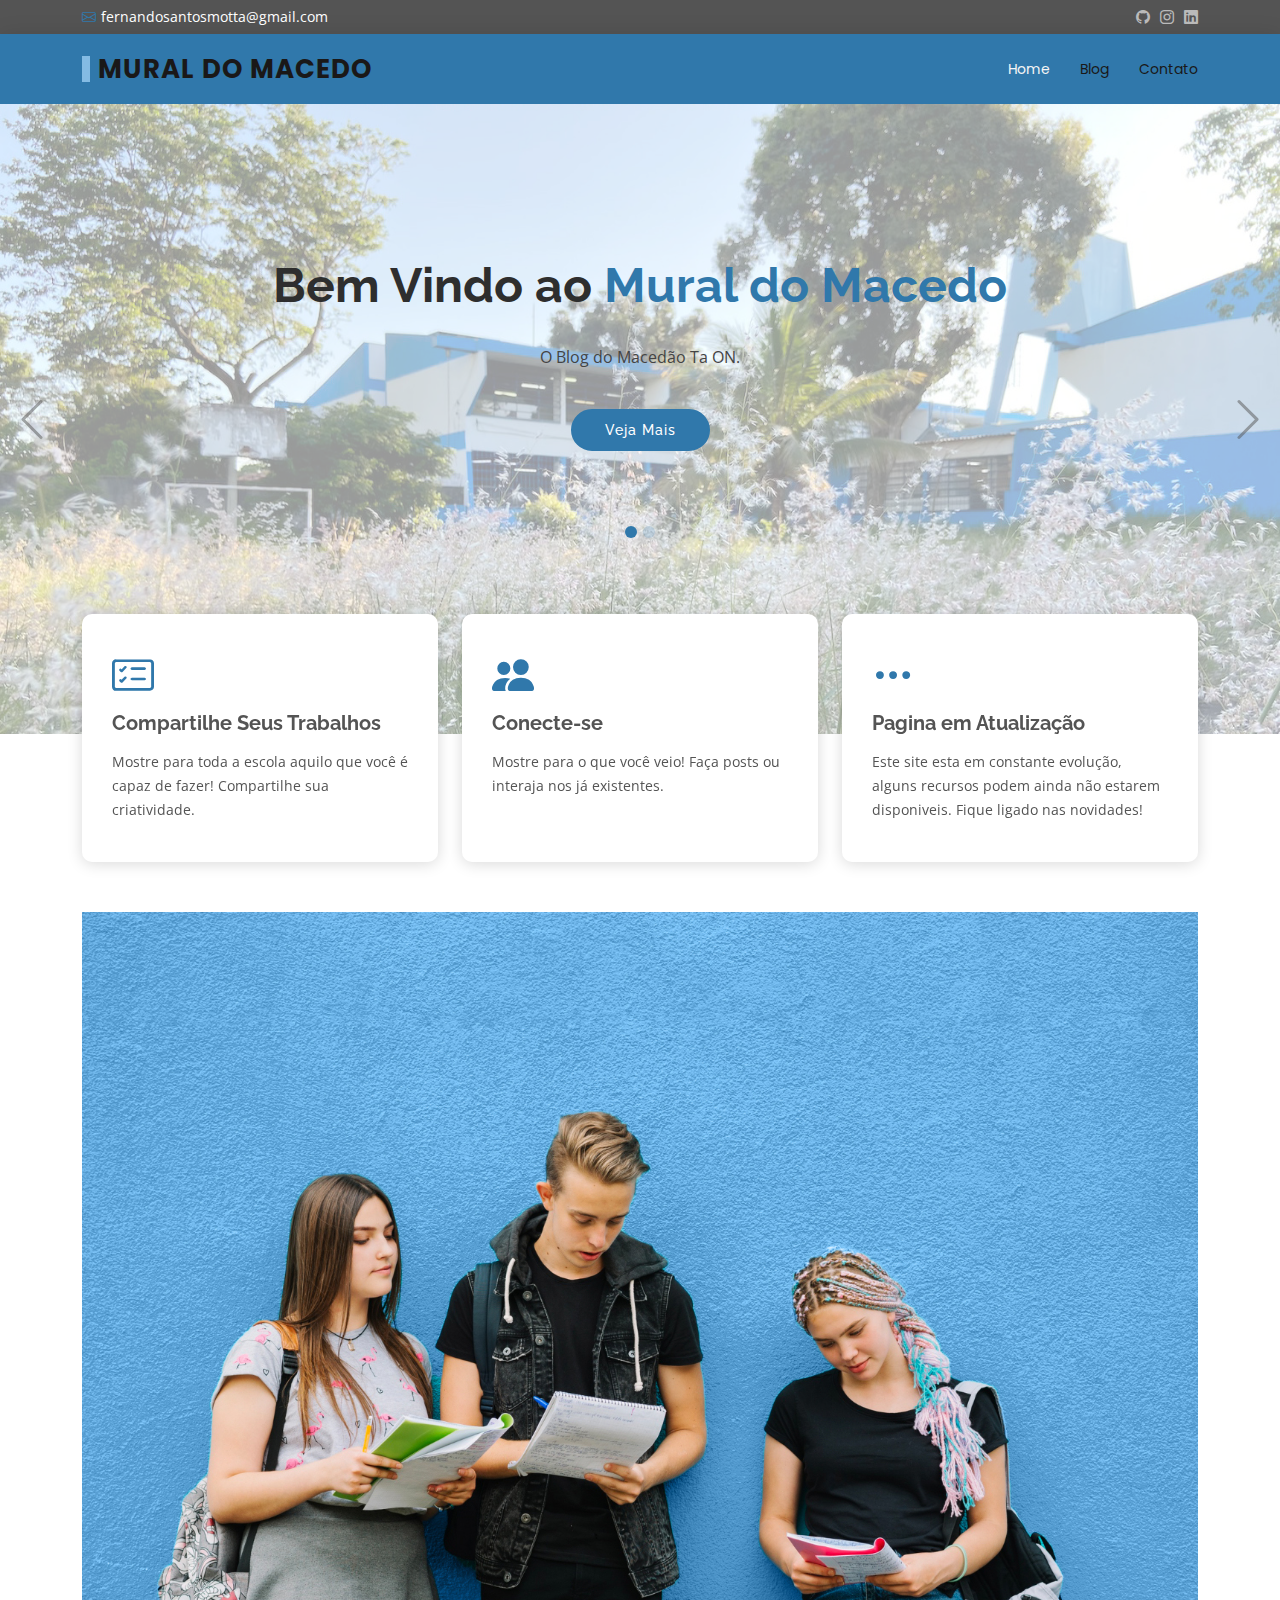
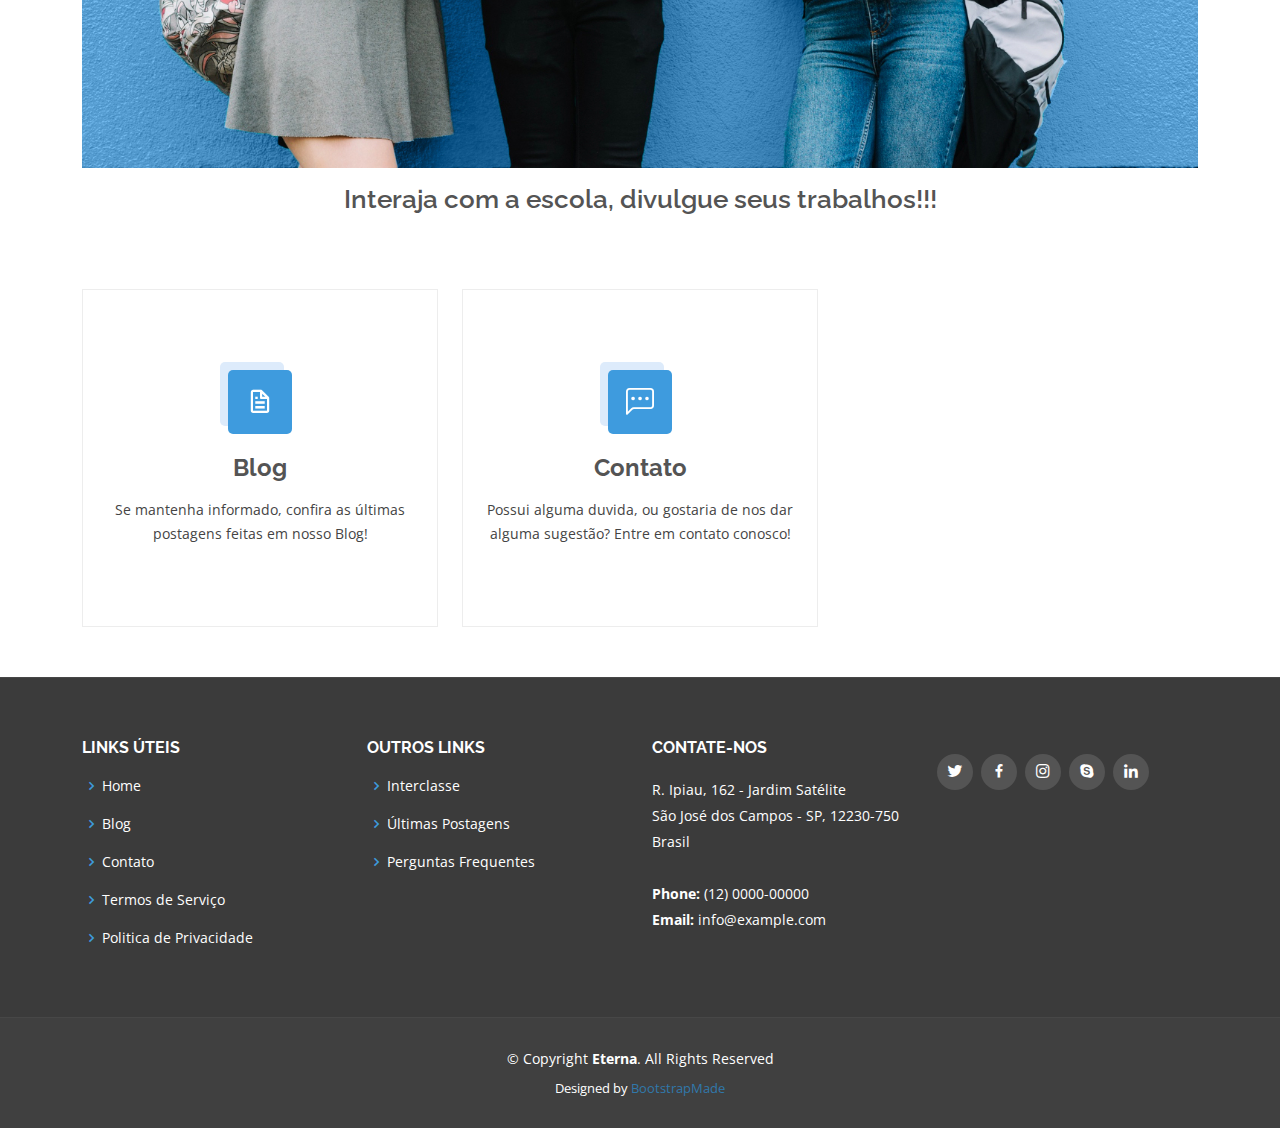
<file: index.html>
<!DOCTYPE html>
<html lang="pt-br">

<head>
  <meta charset="utf-8">
  <meta content="width=device-width, initial-scale=1.0" name="viewport">

  <title>Mural do Macedo - Home</title>
  <meta content="" name="description">
  <meta content="" name="keywords">

  <!-- Favicons -->
  <link href="assets/img/icon-jose-vieira-macedo.jpg" rel="icon">
  <link href="assets/img/icon-jose-vieira-macedo.jpg" rel="apple-touch-icon">

  <!-- Google Fonts -->
  <link href="https://fonts.googleapis.com/css?family=Open+Sans:300,300i,400,400i,600,600i,700,700i|Raleway:300,300i,400,400i,500,500i,600,600i,700,700i|Poppins:300,300i,400,400i,500,500i,600,600i,700,700i" rel="stylesheet">

  <!-- Vendor CSS Files -->
  <link href="assets/vendor/animate.css/animate.min.css" rel="stylesheet">
  <link href="assets/vendor/bootstrap/css/bootstrap.min.css" rel="stylesheet">
  <link href="assets/vendor/bootstrap-icons/bootstrap-icons.css" rel="stylesheet">
  <link href="assets/vendor/boxicons/css/boxicons.min.css" rel="stylesheet">
  <link href="assets/vendor/glightbox/css/glightbox.min.css" rel="stylesheet">
  <link href="assets/vendor/swiper/swiper-bundle.min.css" rel="stylesheet">

  <!-- Template Main CSS File -->
  <link href="assets/css/style.css" rel="stylesheet">

  <!-- =======================================================
  * Template Name: Eterna - v4.7.1
  * Template URL: https://bootstrapmade.com/eterna-free-multipurpose-bootstrap-template/
  * Author: BootstrapMade.com
  * License: https://bootstrapmade.com/license/
  ======================================================== -->
</head>

<body>

  <!-- ======= Top Bar ======= -->
  <section id="topbar" class="d-flex align-items-center">
    <div class="container d-flex justify-content-center justify-content-md-between">
      <div class="contact-info d-flex align-items-center">
        <i class="bi bi-envelope d-flex align-items-center"><a href="mailto:fernandosantosmotta@gmail.com">fernandosantosmotta@gmail.com</a></i>
      </div>
      <div class="social-links d-md-flex align-items-center">
        <a href="https://github.com/FallDOGE" class="facebook"><i class="bi bi-github"></i></a>
        <a href="https://www.instagram.com/femotta0_/" class="instagram"><i class="bi bi-instagram"></i></a>
        <a href="https://www.linkedin.com/in/fernando-motta-dev/" class="linkedin"><i class="bi bi-linkedin"></i></i></a>
      </div>
    </div>
  </section>

  <!-- ======= Header ======= -->
  <header id="header" class="d-flex align-items-center">
    <div class="container d-flex justify-content-between align-items-center">

      <div class="logo">
        <h1><a href="index.html">mural do macedo</a></h1>
        <!-- Uncomment below if you prefer to use an image logo -->
        <!-- <a href="index.html"><img src="assets/img/logo.png" alt="" class="img-fluid"></a>-->
      </div>

      <nav id="navbar" class="navbar">
        <ul>
          <li><a class="active" href="index.html">Home</a></li>
          <!-- <li><a href="about.html">Sobre</a></li> -->
          <!-- <li><a href="services.html">Services</a></li> -->
          <!-- <li><a href="cartazes.html">Cartazes</a></li>
          <li><a href="team.html">Grêmio</a></li> -->
          <!-- <li><a href="pricing.html">Pricing</a></li> -->
          <li><a href="blog.html">Blog</a></li>
          <!-- <li class="dropdown"><a href="#"><span>Drop Down</span> <i class="bi bi-chevron-down"></i></a>
            <ul>
              <li><a href="#">Drop Down 1</a></li>
              <li class="dropdown"><a href="#"><span>Deep Drop Down</span> <i class="bi bi-chevron-right"></i></a>
                <ul>
                  <li><a href="#">Deep Drop Down 1</a></li>
                  <li><a href="#">Deep Drop Down 2</a></li>
                  <li><a href="#">Deep Drop Down 3</a></li>
                  <li><a href="#">Deep Drop Down 4</a></li>
                  <li><a href="#">Deep Drop Down 5</a></li>
                </ul>
              </li>
              <li><a href="#">Drop Down 2</a></li>
              <li><a href="#">Drop Down 3</a></li>
              <li><a href="#">Drop Down 4</a></li>
            </ul>
          </li> -->
          <li><a href="contact.html">Contato</a></li>
        </ul>
        <i class="bi bi-list mobile-nav-toggle"></i>
      </nav><!-- .navbar -->

    </div>
  </header><!-- End Header -->

  <!-- ======= Hero Section ======= -->
  <section id="hero">
    <div class="hero-container">
      <div id="heroCarousel" data-bs-interval="5000" class="carousel slide carousel-fade" data-bs-ride="carousel">

        <ol class="carousel-indicators" id="hero-carousel-indicators"></ol>

        <div class="carousel-inner" role="listbox">

          <!-- Slide 1 -->
          <div class="carousel-item active" style="background-image: url(assets/img/slide/slide-2.jpg)">
            <div class="carousel-container">
              <div class="carousel-content">
                <h2 class="animate__animated animate__fadeInDown">Bem Vindo ao <span>Mural do Macedo</span></h2>
                <p class="animate__animated animate__fadeInUp">O Blog do Macedão Ta ON.</p>
                <a href="" class="btn-get-started animate__animated animate__fadeInUp">Veja Mais</a>
              </div>
            </div>
          </div>

          <!-- Slide 2 -->
          <!-- <div class="carousel-item" style="background-image: url(assets/img/slide/slide-2.jpg)">
            <div class="carousel-container">
              <div class="carousel-content">
                <h2 class="animate__animated fanimate__adeInDown">Conheça <span>Sua Escola</span></h2>
                <p class="animate__animated animate__fadeInUp">Na aba Cartazes, navegue pelos trabalhos produzidos pelos alunos da escola.</p>
                <a href="cartazes.html" class="btn-get-started animate__animated animate__fadeInUp">Cartazes</a>
              </div>
            </div>
          </div> -->

          <!-- Slide 3 -->
          <div class="carousel-item" style="background-image: url(assets/img/slide/slide-1.jpg)">
            <div class="carousel-container">
              <div class="carousel-content">
                <h2 class="animate__animated animate__fadeInDown">Veja as últimas <span>Notícias</span></h2>
                <p class="animate__animated animate__fadeInUp">Entre em nosso Blog e acompanhe as últimas postagens feitas.</p>
                <a href="blog.html" class="btn-get-started animate__animated animate__fadeInUp">Acesse o Blog</a>
              </div>
            </div>
          </div>

          <!-- Slide 4 -->
          <!-- <div class="carousel-item" style="background-image: url(assets/img/slide/slide-3.jpg)">
            <div class="carousel-container">
              <div class="carousel-content">
                <h2 class="animate__animated animate__fadeInDown">Navegue pelo <span>Blog</span></h2>
                <p class="animate__animated animate__fadeInUp">Apartir de agora, contamos com um time para produzir textos que ajude no ambiente escolar. Caso você queira que seu trabalho apareça no Blog, entre em contato.</p>
                <a href="blog.html" class="btn-get-started animate__animated animate__fadeInUp">Blog</a>
              </div>
            </div>
          </div> -->

        </div>

        <a class="carousel-control-prev" href="#heroCarousel" role="button" data-bs-slide="prev">
          <span class="carousel-control-prev-icon bi bi-chevron-left" aria-hidden="true"></span>
        </a>

        <a class="carousel-control-next" href="#heroCarousel" role="button" data-bs-slide="next">
          <span class="carousel-control-next-icon bi bi-chevron-right" aria-hidden="true"></span>
        </a>

      </div>
    </div>
  </section><!-- End Hero -->

  <main id="main">

    <!-- ======= Featured Section ======= -->
    <section id="featured" class="featured">
      <div class="container">

        <div class="row">
          <div class="col-lg-4">
            <div class="icon-box">
              <i class="bi bi-card-checklist"></i>
              <h3><a href="">Compartilhe Seus Trabalhos</a></h3>
              <p>Mostre para toda a escola aquilo que você é capaz de fazer! Compartilhe sua criatividade.</p>
            </div>
          </div>
          <div class="col-lg-4 mt-4 mt-lg-0">
            <div class="icon-box">
              <i class="bi bi-people-fill"></i>
              <h3><a href="">Conecte-se</a></h3>
              <p>Mostre para o que você veio! Faça posts ou interaja nos já existentes.</p>
            </div>
          </div>
          <div class="col-lg-4 mt-4 mt-lg-0">
            <div class="icon-box">
              <i class="bi bi-three-dots"></i>
              <h3><a href="">Pagina em Atualização</a></h3>
              <p>Este site esta em constante evolução, alguns recursos podem ainda não estarem disponiveis. Fique ligado nas novidades!</p>
            </div>
          </div>
        </div>

      </div>
    </section><!-- End Featured Section -->

    <!-- ======= About Section ======= -->
    <section id="about" class="about">
      <div class="container">

        <div class="about-section">
          <div class="col-lg-6">
            <img src="assets/img/sobre.jpg" class="img-fluid img-about" alt="">
          </div>
          <div class="col-lg-6 pt-4 pt-lg-0 content">
            <h3>Interaja com a escola, divulgue seus trabalhos!!!</h3>
            <!-- <p class="fst-italic">
              Procure pelos seus trabalhos e de seus amigos, troque ideias e produza conteúdo conosco.
            </p> -->
            <!-- <ul>
              <li><i class="bi bi-check-circle"></i> Todos os trabalhos produzidos pela escola ficará aqui.</li>
              <li><i class="bi bi-check-circle"></i> Fique mais próximo da instituição mesmo em periodos de recesso.</li>
              <li><i class="bi bi-check-circle"></i> Esteja sempre ciente de tudo que é produzido na escola.</li>
              <li><i class="bi bi-check-circle"></i> Compartilhe suas criações.</li>
              <li><i class="bi bi-check-circle"></i> Possuimos o <a href="blog.html">Blog</a> onde contará com todas as noticias para te manter informado daquilo que acontece na escola e no mundo.</li>
            </ul> -->
            <p> </p>
          </div>
        </div>

      </div>
    </section><!-- End About Section -->

    <!-- ======= Services Section ======= -->
    <section id="services" class="services">
      <div class="container">

        <div class="row">
          <div class="col-lg-4 col-md-6 d-flex align-items-stretch">
            <div class="icon-box">
              <div class="icon"><i class="bx bx-file"></i></div>
              <h4><a href="blog.html">Blog</a></h4>
              <p>Se mantenha informado, confira as últimas postagens feitas em nosso Blog!</p>
            </div>
          </div>

          <!-- <div class="col-lg-4 col-md-6 d-flex align-items-stretch mt-4 mt-md-0">
            <div class="icon-box">
              <div class="icon"><i class="bx bx-file"></i></div>
              <h4><a href="blog.html">Últimas Postagens</a></h4>
              <p>Vá direto para as ultimas noticias postadas em nosso Blog</p>
            </div>
          </div> -->

          <div class="col-lg-4 col-md-6 d-flex align-items-stretch mt-4 mt-lg-0">
            <div class="icon-box">
              <div class="icon"><i class="bi bi-chat-left-dots"></i></div>
              <h4><a href="contact.html">Contato</a></h4>
              <p>Possui alguma duvida, ou gostaria de nos dar alguma sugestão? Entre em contato conosco!</p>
            </div>
          </div>

          <!-- <div class="col-lg-4 col-md-6 d-flex align-items-stretch mt-4 mt-lg-0">
            <div class="icon-box">
              <div class="icon"><i class="bi bi-person-badge"></i></div>
              <h4><a href="">Corpo Administrativo</a></h4>
              <p>Conheça aqueles que estão por trás do funcionamento de nossa escola</p>
            </div>
          </div> -->

          <!-- <div class="col-lg-4 col-md-6 d-flex align-items-stretch mt-4">
            <div class="icon-box">
              <div class="icon"><i class="bx bx-world"></i></div>
              <h4><a href="">Nemo Enim</a></h4>
              <p>At vero eos et accusamus et iusto odio dignissimos ducimus qui blanditiis</p>
            </div>
          </div>

          <div class="col-lg-4 col-md-6 d-flex align-items-stretch mt-4">
            <div class="icon-box">
              <div class="icon"><i class="bx bx-slideshow"></i></div>
              <h4><a href="">Dele cardo</a></h4>
              <p>Quis consequatur saepe eligendi voluptatem consequatur dolor consequuntur</p>
            </div>
          </div> -->

        </div>

      </div>
    </section><!-- End Services Section -->

    <!-- ======= Clients Section ======= -->
    <!-- <section id="clients" class="clients">
      <div class="container">

        <div class="section-title">
          <h2>Clients</h2>
          <p>Magnam dolores commodi suscipit. Necessitatibus eius consequatur ex aliquid fuga eum quidem. Sit sint consectetur velit. Quisquam quos quisquam cupiditate. Et nemo qui impedit suscipit alias ea. Quia fugiat sit in iste officiis commodi quidem hic quas.</p>
        </div>

        <div class="clients-slider swiper">
          <div class="swiper-wrapper align-items-center">
            <div class="swiper-slide"><img src="assets/img/clients/client-1.png" class="img-fluid" alt=""></div>
            <div class="swiper-slide"><img src="assets/img/clients/client-2.png" class="img-fluid" alt=""></div>
            <div class="swiper-slide"><img src="assets/img/clients/client-3.png" class="img-fluid" alt=""></div>
            <div class="swiper-slide"><img src="assets/img/clients/client-4.png" class="img-fluid" alt=""></div>
            <div class="swiper-slide"><img src="assets/img/clients/client-5.png" class="img-fluid" alt=""></div>
            <div class="swiper-slide"><img src="assets/img/clients/client-6.png" class="img-fluid" alt=""></div>
            <div class="swiper-slide"><img src="assets/img/clients/client-7.png" class="img-fluid" alt=""></div>
            <div class="swiper-slide"><img src="assets/img/clients/client-8.png" class="img-fluid" alt=""></div>
          </div>
          <div class="swiper-pagination"></div>
        </div>

      </div> -->
    </section><!-- End Clients Section -->

  </main>

  <!-- ======= Footer ======= -->
  <footer id="footer">

    <!-- <div class="footer-newsletter">
      <div class="container">
        <div class="row">
          <div class="col-lg-6">
            <h4>Our Newsletter</h4>
            <p>Tamen quem nulla quae legam multos aute sint culpa legam noster magna</p>
          </div>
          <div class="col-lg-6">
            <form action="" method="post">
              <input type="email" name="email"><input type="submit" value="Subscribe">
            </form>
          </div>
        </div>
      </div>
    </div> -->

    <div class="footer-top">
      <div class="container">
        <div class="row">

          <div class="col-lg-3 col-md-6 footer-links">
            <h4>Links Úteis</h4>
            <ul>
              <li><i class="bx bx-chevron-right"></i> <a href="#">Home</a></li>
              <!-- <li><i class="bx bx-chevron-right"></i> <a href="cartazes.html">Cartazes</a></li>
              <li><i class="bx bx-chevron-right"></i> <a href="team.html">Grêmio</a></li> -->
              <li><i class="bx bx-chevron-right"></i> <a href="blog.html">Blog</a></li>
              <li><i class="bx bx-chevron-right"></i> <a href="contact.html">Contato</a></li>
              <li><i class="bx bx-chevron-right"></i> <a href="#">Termos de Serviço</a></li>
              <li><i class="bx bx-chevron-right"></i> <a href="#">Politica de Privacidade</a></li>
            </ul>
          </div>

          <div class="col-lg-3 col-md-6 footer-links">
            <h4>Outros Links</h4>
            <ul>
              <li><i class="bx bx-chevron-right"></i> <a href="#">Interclasse</a></li>
              <li><i class="bx bx-chevron-right"></i> <a href="#">Últimas Postagens</a></li>
              <li><i class="bx bx-chevron-right"></i> <a href="#">Perguntas Frequentes</a></li>
              <!-- <li><i class="bx bx-chevron-right"></i> <a href="#">Marketing</a></li>
              <li><i class="bx bx-chevron-right"></i> <a href="#">Graphic Design</a></li> -->
            </ul>
          </div>

          <div class="col-lg-3 col-md-6 footer-contact">
            <h4>Contate-nos</h4>
            <p>
              R. Ipiau, 162 - Jardim Satélite <br>
              São José dos Campos - SP, 12230-750<br>
              Brasil <br><br>
              <strong>Phone:</strong> (12) 0000-00000<br>
              <strong>Email:</strong> info@example.com<br>
            </p>

          </div>

          <div class="col-lg-3 col-md-6 footer-info">
            <!-- <h3>About Eterna</h3>
            <p>Cras fermentum odio eu feugiat lide par naso tierra. Justo eget nada terra videa magna derita valies darta donna mare fermentum iaculis eu non diam phasellus.</p> -->
            <div class="social-links mt-3">
              <a href="#" class="twitter"><i class="bx bxl-twitter"></i></a>
              <a href="#" class="facebook"><i class="bx bxl-facebook"></i></a>
              <a href="#" class="instagram"><i class="bx bxl-instagram"></i></a>
              <a href="#" class="google-plus"><i class="bx bxl-skype"></i></a>
              <a href="#" class="linkedin"><i class="bx bxl-linkedin"></i></a>
            </div>
          </div>

        </div>
      </div>
    </div>

    <div class="container">
      <div class="copyright">
        &copy; Copyright <strong><span>Eterna</span></strong>. All Rights Reserved
      </div>
      <div class="credits">
        <!-- All the links in the footer should remain intact. -->
        <!-- You can delete the links only if you purchased the pro version. -->
        <!-- Licensing information: https://bootstrapmade.com/license/ -->
        <!-- Purchase the pro version with working PHP/AJAX contact form: https://bootstrapmade.com/eterna-free-multipurpose-bootstrap-template/ -->
        Designed by <a href="https://bootstrapmade.com/">BootstrapMade</a>
      </div>
    </div>
  </footer><!-- End Footer -->

  <a href="#" class="back-to-top d-flex align-items-center justify-content-center"><i class="bi bi-arrow-up-short"></i></a>

  <!-- Vendor JS Files -->
  <script src="assets/vendor/purecounter/purecounter_vanilla.js"></script>
  <script src="assets/vendor/bootstrap/js/bootstrap.bundle.min.js"></script>
  <script src="assets/vendor/glightbox/js/glightbox.min.js"></script>
  <script src="assets/vendor/isotope-layout/isotope.pkgd.min.js"></script>
  <script src="assets/vendor/swiper/swiper-bundle.min.js"></script>
  <script src="assets/vendor/waypoints/noframework.waypoints.js"></script>
  <script src="assets/vendor/php-email-form/validate.js"></script>

  <!-- Template Main JS File -->
  <script src="assets/js/main.js"></script>

</body>

</html>
</file>
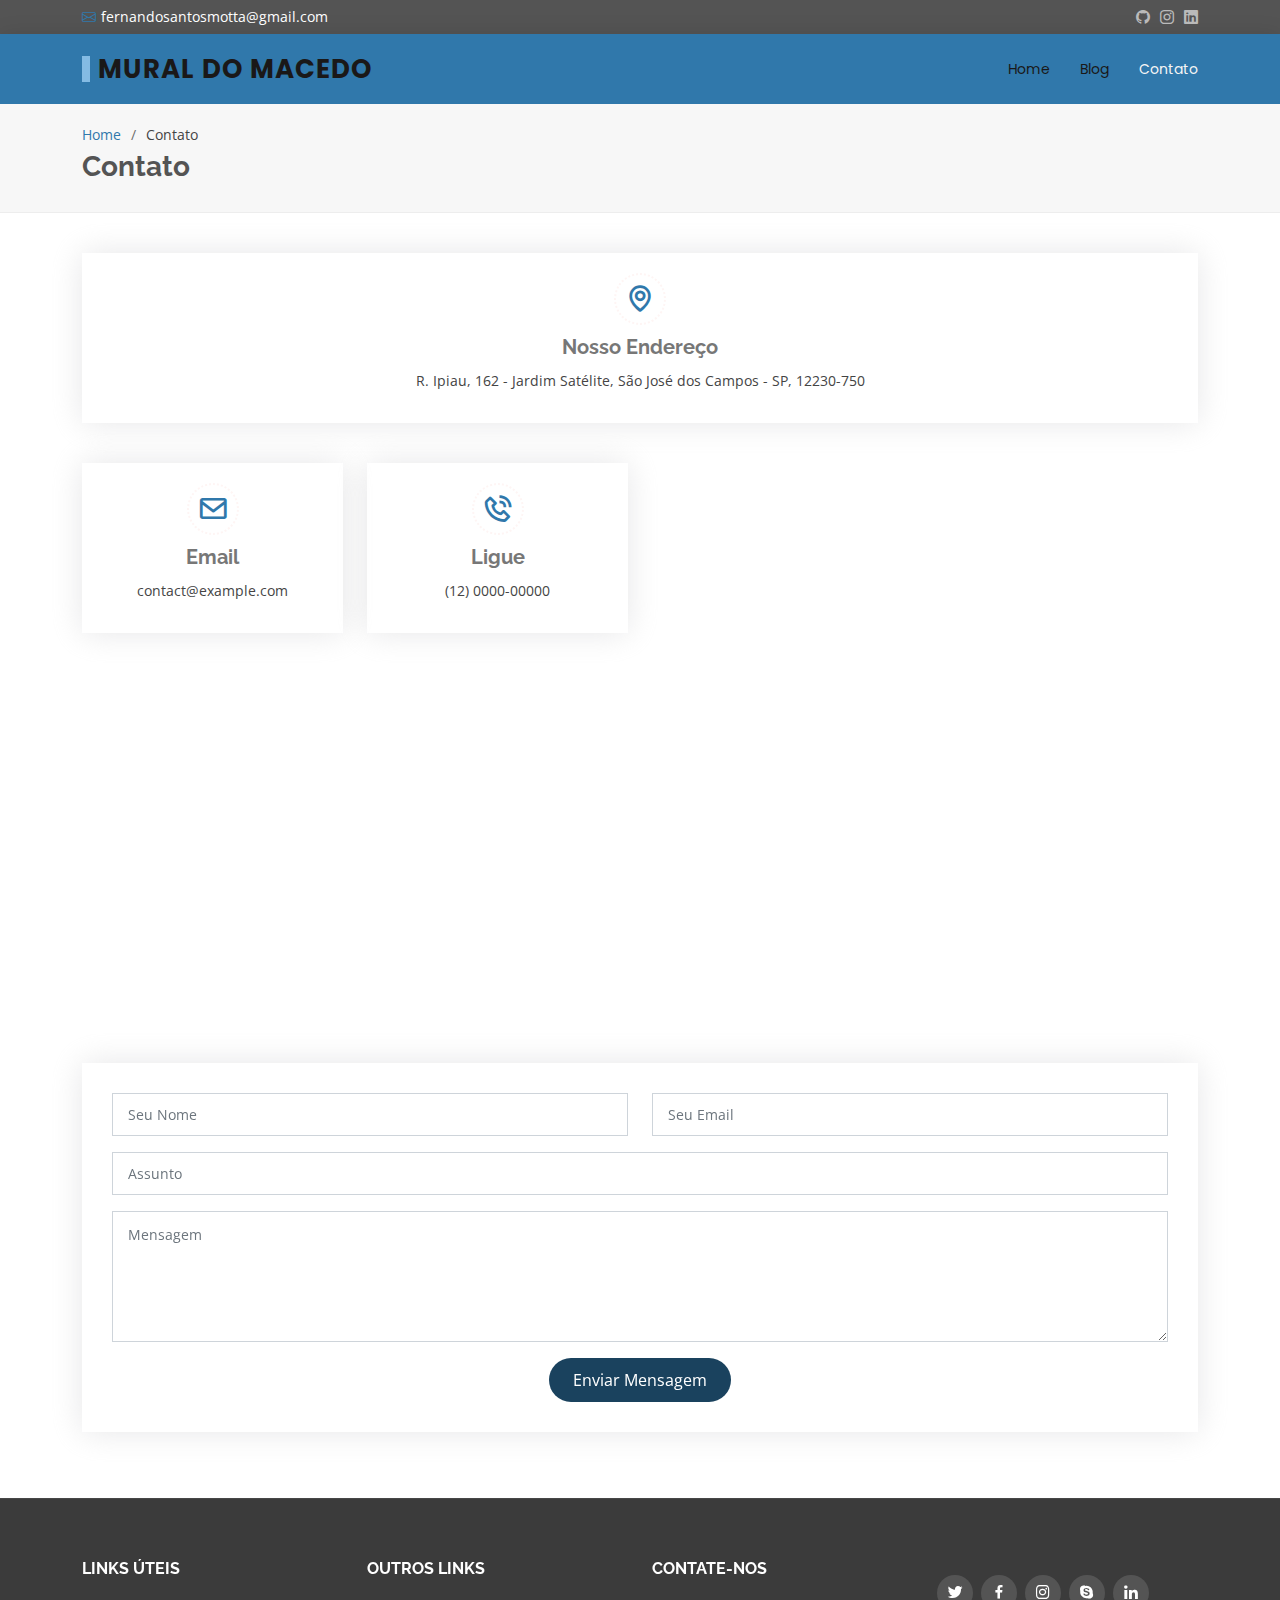
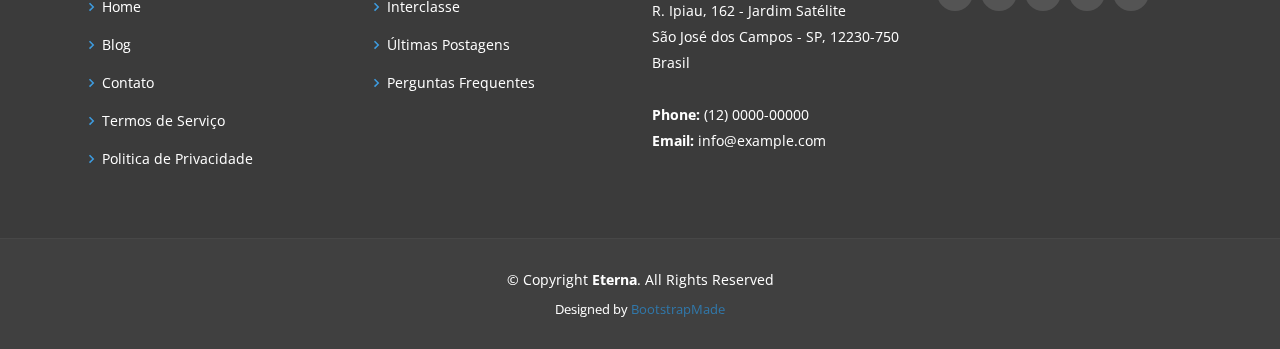
<file: contact.html>
<!DOCTYPE html>
<html lang="pt-br">

<head>
  <meta charset="utf-8">
  <meta content="width=device-width, initial-scale=1.0" name="viewport">

  <title>Mural do Macedo - Contato</title>
  <meta content="" name="description">
  <meta content="" name="keywords">

  <!-- Favicons -->
  <link href="assets/img/icon-jose-vieira-macedo.jpg" rel="icon">
  <link href="assets/img/icon-jose-vieira-macedo.jpg" rel="apple-touch-icon">

  <!-- Google Fonts -->
  <link href="https://fonts.googleapis.com/css?family=Open+Sans:300,300i,400,400i,600,600i,700,700i|Raleway:300,300i,400,400i,500,500i,600,600i,700,700i|Poppins:300,300i,400,400i,500,500i,600,600i,700,700i" rel="stylesheet">

  <!-- Vendor CSS Files -->
  <link href="assets/vendor/animate.css/animate.min.css" rel="stylesheet">
  <link href="assets/vendor/bootstrap/css/bootstrap.min.css" rel="stylesheet">
  <link href="assets/vendor/bootstrap-icons/bootstrap-icons.css" rel="stylesheet">
  <link href="assets/vendor/boxicons/css/boxicons.min.css" rel="stylesheet">
  <link href="assets/vendor/glightbox/css/glightbox.min.css" rel="stylesheet">
  <link href="assets/vendor/swiper/swiper-bundle.min.css" rel="stylesheet">

  <!-- Template Main CSS File -->
  <link href="assets/css/style.css" rel="stylesheet">

  <!-- =======================================================
  * Template Name: Eterna - v4.7.1
  * Template URL: https://bootstrapmade.com/eterna-free-multipurpose-bootstrap-template/
  * Author: BootstrapMade.com
  * License: https://bootstrapmade.com/license/
  ======================================================== -->
</head>

<body>

  <!-- ======= Top Bar ======= -->
  <section id="topbar" class="d-flex align-items-center">
    <div class="container d-flex justify-content-center justify-content-md-between">
      <div class="contact-info d-flex align-items-center">
        <i class="bi bi-envelope d-flex align-items-center"><a href="mailto:fernandosantosmotta@gmail.com">fernandosantosmotta@gmail.com</a></i>
      </div>
      <div class="social-links d-md-flex align-items-center">
        <a href="https://github.com/FallDOGE" class="facebook"><i class="bi bi-github"></i></a>
        <a href="https://www.instagram.com/femotta0_/" class="instagram"><i class="bi bi-instagram"></i></a>
        <a href="https://www.linkedin.com/in/fernando-motta-dev/" class="linkedin"><i class="bi bi-linkedin"></i></i></a>
      </div>
    </div>
  </section>

  <!-- ======= Header ======= -->
  <header id="header" class="d-flex align-items-center">
    <div class="container d-flex justify-content-between align-items-center">

      <div class="logo">
        <h1><a href="index.html">Mural do Macedo</a></h1>
        <!-- Uncomment below if you prefer to use an image logo -->
        <!-- <a href="index.html"><img src="assets/img/logo.png" alt="" class="img-fluid"></a>-->
      </div>

      <nav id="navbar" class="navbar">
        <ul>
          <li><a href="index.html">Home</a></li>
          <!-- <li><a href="about.html">About</a></li> -->
          <!-- <li><a href="services.html">Services</a></li> -->
          <!-- <li><a href="cartazes.html">Cartazes</a></li>
          <li><a href="team.html">Grêmio</a></li> -->
          <!-- <li><a href="pricing.html">Pricing</a></li> -->
          <li><a href="blog.html">Blog</a></li>
          <!-- <li class="dropdown"><a href="#"><span>Drop Down</span> <i class="bi bi-chevron-down"></i></a>
            <ul>
              <li><a href="#">Drop Down 1</a></li>
              <li class="dropdown"><a href="#"><span>Deep Drop Down</span> <i class="bi bi-chevron-right"></i></a>
                <ul>
                  <li><a href="#">Deep Drop Down 1</a></li>
                  <li><a href="#">Deep Drop Down 2</a></li>
                  <li><a href="#">Deep Drop Down 3</a></li>
                  <li><a href="#">Deep Drop Down 4</a></li>
                  <li><a href="#">Deep Drop Down 5</a></li>
                </ul>
              </li>
              <li><a href="#">Drop Down 2</a></li>
              <li><a href="#">Drop Down 3</a></li>
              <li><a href="#">Drop Down 4</a></li>
            </ul>
          </li> -->
          <li><a class="active" href="contact.html">Contato</a></li>
        </ul>
        <i class="bi bi-list mobile-nav-toggle"></i>
      </nav><!-- .navbar -->

    </div>
  </header><!-- End Header -->

  <main id="main">

    <!-- ======= Breadcrumbs ======= -->
    <section id="breadcrumbs" class="breadcrumbs">
      <div class="container">

        <ol>
          <li><a href="index.html">Home</a></li>
          <li>Contato</li>
        </ol>
        <h2>Contato</h2>

      </div>
    </section><!-- End Breadcrumbs -->

    <!-- ======= Contact Section ======= -->
    <section id="contact" class="contact">
      <div class="container">

        <div class="row">
          <div class="col-lg-6">
            <div class="info-box mb-4">
              <i class="bx bx-map"></i>
              <h3>Nosso Endereço</h3>
              <p>R. Ipiau, 162 - Jardim Satélite, São José dos Campos - SP, 12230-750</p>
            </div>
          </div>

          <div class="col-lg-3 col-md-6">
            <div class="info-box  mb-4">
              <i class="bx bx-envelope"></i>
              <h3>Email</h3>
              <p>contact@example.com</p>
            </div>
          </div>

          <div class="col-lg-3 col-md-6">
            <div class="info-box  mb-4">
              <i class="bx bx-phone-call"></i>
              <h3>Ligue</h3>
              <p>(12) 0000-00000</p>
            </div>
          </div>

        </div>

        <div class="row">

          <div class="col-lg-6 ">
            <iframe class="mb-4 mb-lg-0" src="https://www.google.com/maps/embed?pb=!1m18!1m12!1m3!1d3666.338896541467!2d-45.888172499999996!3d-23.2307517!2m3!1f0!2f0!3f0!3m2!1i1024!2i768!4f13.1!3m3!1m2!1s0x94cc4abfeecc13a5%3A0x5f63a69f5ae20398!2sE.%20E.%20Prof.%20Jos%C3%A9%20Vieira%20Macedo!5e0!3m2!1spt-BR!2sbr!4v1655477092650!5m2!1spt-BR!2sbr" frameborder="0" style="border:0; width: 100%; height: 384px;" allowfullscreen></iframe>
          </div>

          <div class="col-lg-6">
            <form action="forms/contact.php" method="post" role="form" class="php-email-form">
              <div class="row">
                <div class="col-md-6 form-group">
                  <input type="text" name="name" class="form-control" id="name" placeholder="Seu Nome" required>
                </div>
                <div class="col-md-6 form-group mt-3 mt-md-0">
                  <input type="email" class="form-control" name="email" id="email" placeholder="Seu Email" required>
                </div>
              </div>
              <div class="form-group mt-3">
                <input type="text" class="form-control" name="subject" id="subject" placeholder="Assunto" required>
              </div>
              <div class="form-group mt-3">
                <textarea class="form-control" name="message" rows="5" placeholder="Mensagem" required></textarea>
              </div>
              <div class="my-3">
                <div class="loading">Carregando</div>
                <div class="error-message"></div>
                <div class="sent-message">Sua Mensagem foi Enviada. Obrigado!</div>
              </div>
              <div class="text-center"><button type="submit">Enviar Mensagem</button></div>
            </form>
          </div>

        </div>

      </div>
    </section><!-- End Contact Section -->

  </main><!-- End #main -->

  <!-- ======= Footer ======= -->
  <footer id="footer">

    <!-- <div class="footer-newsletter">
      <div class="container">
        <div class="row">
          <div class="col-lg-6">
            <h4>Our Newsletter</h4>
            <p>Tamen quem nulla quae legam multos aute sint culpa legam noster magna</p>
          </div>
          <div class="col-lg-6">
            <form action="" method="post">
              <input type="email" name="email"><input type="submit" value="Subscribe">
            </form>
          </div>
        </div>
      </div>
    </div> -->

    <div class="footer-top">
      <div class="container">
        <div class="row">

          <div class="col-lg-3 col-md-6 footer-links">
            <h4>Links Úteis</h4>
            <ul>
              <li><i class="bx bx-chevron-right"></i> <a href="index.html">Home</a></li>
              <!-- <li><i class="bx bx-chevron-right"></i> <a href="cartazes.html">Cartazes</a></li>
              <li><i class="bx bx-chevron-right"></i> <a href="team.html">Grêmio</a></li> -->
              <li><i class="bx bx-chevron-right"></i> <a href="blog.html">Blog</a></li>
              <li><i class="bx bx-chevron-right"></i> <a href="contact.html">Contato</a></li>
              <li><i class="bx bx-chevron-right"></i> <a href="#">Termos de Serviço</a></li>
              <li><i class="bx bx-chevron-right"></i> <a href="#">Politica de Privacidade</a></li>
            </ul>
          </div>

          <div class="col-lg-3 col-md-6 footer-links">
            <h4>Outros Links</h4>
            <ul>
              <li><i class="bx bx-chevron-right"></i> <a href="#">Interclasse</a></li>
              <li><i class="bx bx-chevron-right"></i> <a href="#">Últimas Postagens</a></li>
              <li><i class="bx bx-chevron-right"></i> <a href="#">Perguntas Frequentes</a></li>
              <!-- <li><i class="bx bx-chevron-right"></i> <a href="#">Marketing</a></li>
              <li><i class="bx bx-chevron-right"></i> <a href="#">Graphic Design</a></li> -->
            </ul>
          </div>

          <div class="col-lg-3 col-md-6 footer-contact">
            <h4>Contate-nos</h4>
            <p>
              R. Ipiau, 162 - Jardim Satélite <br>
              São José dos Campos - SP, 12230-750<br>
              Brasil <br><br>
              <strong>Phone:</strong> (12) 0000-00000<br>
              <strong>Email:</strong> info@example.com<br>
            </p>

          </div>

          <div class="col-lg-3 col-md-6 footer-info">
            <!-- <h3>About Eterna</h3>
            <p>Cras fermentum odio eu feugiat lide par naso tierra. Justo eget nada terra videa magna derita valies darta donna mare fermentum iaculis eu non diam phasellus.</p> -->
            <div class="social-links mt-3">
              <a href="#" class="twitter"><i class="bx bxl-twitter"></i></a>
              <a href="#" class="facebook"><i class="bx bxl-facebook"></i></a>
              <a href="#" class="instagram"><i class="bx bxl-instagram"></i></a>
              <a href="#" class="google-plus"><i class="bx bxl-skype"></i></a>
              <a href="#" class="linkedin"><i class="bx bxl-linkedin"></i></a>
            </div>
          </div>

        </div>
      </div>
    </div>

    <div class="container">
      <div class="copyright">
        &copy; Copyright <strong><span>Eterna</span></strong>. All Rights Reserved
      </div>
      <div class="credits">
        <!-- All the links in the footer should remain intact. -->
        <!-- You can delete the links only if you purchased the pro version. -->
        <!-- Licensing information: https://bootstrapmade.com/license/ -->
        <!-- Purchase the pro version with working PHP/AJAX contact form: https://bootstrapmade.com/eterna-free-multipurpose-bootstrap-template/ -->
        Designed by <a href="https://bootstrapmade.com/">BootstrapMade</a>
      </div>
    </div>
  </footer><!-- End Footer -->

  <a href="#" class="back-to-top d-flex align-items-center justify-content-center"><i class="bi bi-arrow-up-short"></i></a>

  <!-- Vendor JS Files -->
  <script src="assets/vendor/purecounter/purecounter_vanilla.js"></script>
  <script src="assets/vendor/bootstrap/js/bootstrap.bundle.min.js"></script>
  <script src="assets/vendor/glightbox/js/glightbox.min.js"></script>
  <script src="assets/vendor/isotope-layout/isotope.pkgd.min.js"></script>
  <script src="assets/vendor/swiper/swiper-bundle.min.js"></script>
  <script src="assets/vendor/waypoints/noframework.waypoints.js"></script>
  <script src="assets/vendor/php-email-form/validate.js"></script>

  <!-- Template Main JS File -->
  <script src="assets/js/main.js"></script>

</body>

</html>
</file>
<file: assets/css/style.css>
/**
* Template Name: Eterna - v4.7.1
* Template URL: https://bootstrapmade.com/eterna-free-multipurpose-bootstrap-template/
* Author: BootstrapMade.com
* License: https://bootstrapmade.com/license/
*/

/*--------------------------------------------------------------
# General
--------------------------------------------------------------*/
body {
  font-family: "Open Sans", sans-serif;
  color: #444444;
}

a {
  color: #3078AB;
  text-decoration: none;
}

a:hover {
  color: #2a6a98;
  text-decoration: none;
}

h1, h2, h3, h4, h5, h6 {
  font-family: "Raleway", sans-serif;
}

/*--------------------------------------------------------------
# Back to top button
--------------------------------------------------------------*/
.back-to-top {
  position: fixed;
  visibility: hidden;
  opacity: 0;
  right: 15px;
  bottom: 15px;
  z-index: 996;
  background: #3078AB;
  width: 40px;
  height: 40px;
  border-radius: 4px;
  transition: all 0.4s;
}
.back-to-top i {
  font-size: 28px;
  color: #fff;
  line-height: 0;
}
.back-to-top:hover {
  background: #3078abde;
  color: #fff;
}
.back-to-top.active {
  visibility: visible;
  opacity: 1;
}

/*--------------------------------------------------------------
# Top Bar
--------------------------------------------------------------*/
#topbar {
  background: #545454;
  padding: 10px 0;
  font-size: 14px;
}
#topbar .contact-info i {
  font-style: normal;
  color: #3078AB;
}
#topbar .contact-info i a, #topbar .contact-info i span {
  padding-left: 5px;
  color: #fff;
}
#topbar .contact-info i a {
  line-height: 0;
  transition: 0.3s;
}
#topbar .contact-info i a:hover {
  color: #bababa;
}
#topbar .social-links a {
  color: #bababa;
  line-height: 0;
  transition: 0.3s;
  margin-left: 10px;
}
#topbar .social-links a:hover {
  color: white;
}

/*--------------------------------------------------------------
# Header
--------------------------------------------------------------*/
#header {
  height: 70px;
  transition: all 0.5s;
  z-index: 997;
  transition: all 0.5s;
  background: #3078AB;
  box-shadow: 0px 0px 20px 0px rgba(0, 0, 0, 0.1);
}
#header .logo h1 {
  font-size: 26px;
  padding: 0 0 0 8px;
  margin: 11px 0;
  line-height: 1;
  font-weight: 700;
  letter-spacing: 1px;
  text-transform: uppercase;
  font-family: "Poppins", sans-serif;
  border-left: 8px solid #84BBE3;
}
#header .logo h1 a, #header .logo h1 a:hover {
  color: #1a1818;
  text-decoration: none;
}
#header .logo img {
  padding: 0;
  margin: 0;
  max-height: 40px;
}

.scrolled-offset {
  margin-top: 70px;
}

/*--------------------------------------------------------------
# Navigation Menu
--------------------------------------------------------------*/
/**
* Desktop Navigation 
*/
.navbar {
  padding: 0;
}
.navbar ul {
  margin: 0;
  padding: 0;
  display: flex;
  list-style: none;
  align-items: center;
}
.navbar li {
  position: relative;
}
.navbar a, .navbar a:focus {
  display: flex;
  align-items: center;
  justify-content: space-between;
  padding: 10px 0 10px 30px;
  font-family: "Poppins", sans-serif;
  font-size: 14px;
  color: #1a1818;
  white-space: nowrap;
  transition: 0.3s;
}
.navbar a i, .navbar a:focus i {
  font-size: 12px;
  line-height: 0;
  margin-left: 5px;
}
.navbar a:hover, .navbar .active, .navbar .active:focus, .navbar li:hover > a {
  color: whitesmoke;
}
.navbar .getstarted, .navbar .getstarted:focus {
  background: #1dc238;
  padding: 8px 20px;
  margin-left: 30px;
  border-radius: 4px;
  color: #fff;
}
.navbar .getstarted:hover, .navbar .getstarted:focus:hover {
  color: #fff;
  background: #1cc427;
}
.navbar .dropdown ul {
  display: block;
  position: absolute;
  left: 24px;
  top: calc(100% + 30px);
  margin: 0;
  padding: 10px 0;
  z-index: 99;
  opacity: 0;
  visibility: hidden;
  background: #fff;
  box-shadow: 0px 0px 30px rgba(127, 137, 161, 0.25);
  transition: 0.3s;
}
.navbar .dropdown ul li {
  min-width: 200px;
}
.navbar .dropdown ul a {
  padding: 10px 20px;
  font-size: 14px;
  text-transform: none;
  color: #545454;
}
.navbar .dropdown ul a i {
  font-size: 12px;
}
.navbar .dropdown ul a:hover, .navbar .dropdown ul .active:hover, .navbar .dropdown ul li:hover > a {
  color: #26d744;
}
.navbar .dropdown:hover > ul {
  opacity: 1;
  top: 100%;
  visibility: visible;
}
.navbar .dropdown .dropdown ul {
  top: 0;
  left: calc(100% - 30px);
  visibility: hidden;
}
.navbar .dropdown .dropdown:hover > ul {
  opacity: 1;
  top: 0;
  left: 100%;
  visibility: visible;
}
@media (max-width: 1366px) {
  .navbar .dropdown .dropdown ul {
    left: -90%;
  }
  .navbar .dropdown .dropdown:hover > ul {
    left: -100%;
  }
}

/**
* Mobile Navigation 
*/
.mobile-nav-toggle {
  color: #545454;
  font-size: 28px;
  cursor: pointer;
  display: none;
  line-height: 0;
  transition: 0.5s;
}
.mobile-nav-toggle.bi-x {
  color: #fff;
}

@media (max-width: 991px) {
  .mobile-nav-toggle {
    display: block;
  }

  .navbar ul {
    display: none;
  }
}
.navbar-mobile {
  position: fixed;
  overflow: hidden;
  top: 0;
  right: 0;
  left: 0;
  bottom: 0;
  background: rgba(59, 59, 59, 0.9);
  transition: 0.3s;
  z-index: 999;
}
.navbar-mobile .mobile-nav-toggle {
  position: absolute;
  top: 15px;
  right: 15px;
}
.navbar-mobile ul {
  display: block;
  position: absolute;
  top: 55px;
  right: 15px;
  bottom: 15px;
  left: 15px;
  padding: 10px 0;
  background-color: #fff;
  overflow-y: auto;
  transition: 0.3s;
}
.navbar-mobile a, .navbar-mobile a:focus {
  padding: 10px 20px;
  font-size: 15px;
  color: #545454;
}
.navbar-mobile a:hover, .navbar-mobile .active, .navbar-mobile li:hover > a {
  color: #3078AB;
}
.navbar-mobile .getstarted, .navbar-mobile .getstarted:focus {
  margin: 15px;
}
.navbar-mobile .dropdown ul {
  position: static;
  display: none;
  margin: 10px 20px;
  padding: 10px 0;
  z-index: 99;
  opacity: 1;
  visibility: visible;
  background: #fff;
  box-shadow: 0px 0px 30px rgba(127, 137, 161, 0.25);
}
.navbar-mobile .dropdown ul li {
  min-width: 200px;
}
.navbar-mobile .dropdown ul a {
  padding: 10px 20px;
}
.navbar-mobile .dropdown ul a i {
  font-size: 12px;
}
.navbar-mobile .dropdown ul a:hover, .navbar-mobile .dropdown ul .active:hover, .navbar-mobile .dropdown ul li:hover > a {
  color: #e96b56;
}
.navbar-mobile .dropdown > .dropdown-active {
  display: block;
}

/*--------------------------------------------------------------
# Hero Section
--------------------------------------------------------------*/
#hero {
  width: 100%;
  height: 70vh;
  background-color: rgba(59, 59, 59, 0.8);
  overflow: hidden;
  padding: 0;
  margin-bottom: -120px;
  position: relative;
  z-index: 1;
}
#hero .carousel-item {
  width: 100%;
  height: 70vh;
  background-size: cover;
  background-position: center;
  background-repeat: no-repeat;
  background-position: center center;
}
#hero .carousel-item::before {
  content: "";
  background-color: rgba(255, 255, 255, 0.6);
  position: absolute;
  top: 0;
  right: 0;
  left: 0;
  bottom: 0;
}
#hero .carousel-container {
  display: flex;
  justify-content: center;
  align-items: center;
  position: absolute;
  bottom: 0;
  top: 0;
  left: 0;
  right: 0;
  padding-bottom: 120px;
}
#hero .carousel-content {
  text-align: center;
}
#hero h2 {
  color: #2e2e2e;
  margin-bottom: 30px;
  font-size: 48px;
  font-weight: 700;
}
#hero h2 span {
  color: #3078AB;
}
#hero p {
  width: 80%;
  -webkit-animation-delay: 0.4s;
  animation-delay: 0.4s;
  margin: 0 auto 30px auto;
  color: arken(#545454, 15);
}
#hero .carousel-inner .carousel-item {
  transition-property: opacity;
  background-position: center top;
}
#hero .carousel-inner .carousel-item,
#hero .carousel-inner .active.carousel-item-start,
#hero .carousel-inner .active.carousel-item-end {
  opacity: 0;
}
#hero .carousel-inner .active,
#hero .carousel-inner .carousel-item-next.carousel-item-start,
#hero .carousel-inner .carousel-item-prev.carousel-item-end {
  opacity: 1;
  transition: 0.5s;
}
#hero .carousel-inner .carousel-item-next,
#hero .carousel-inner .carousel-item-prev,
#hero .carousel-inner .active.carousel-item-start,
#hero .carousel-inner .active.carousel-item-end {
  left: 0;
  transform: translate3d(0, 0, 0);
}
#hero .carousel-control-prev, #hero .carousel-control-next {
  width: 10%;
}
#hero .carousel-control-next-icon, #hero .carousel-control-prev-icon {
  background: none;
  font-size: 48px;
  line-height: 1;
  width: auto;
  height: auto;
  color: #545454;
}
#hero .carousel-indicators li {
  cursor: pointer;
  background: #3078AB;
  overflow: hidden;
  border: 0;
  width: 12px;
  height: 12px;
  border-radius: 50px;
  margin-bottom: 180px;
  opacity: 0.2;
}
#hero .carousel-indicators li.active {
  opacity: 1;
}
#hero .btn-get-started {
  font-family: "Raleway", sans-serif;
  font-weight: 500;
  font-size: 14px;
  letter-spacing: 1px;
  display: inline-block;
  padding: 12px 32px;
  border-radius: 50px;
  transition: 0.5s;
  line-height: 1;
  margin: 10px;
  color: #fff;
  -webkit-animation-delay: 0.8s;
  animation-delay: 0.8s;
  border: 2px solid #3078AB;
  background: #3078AB;
}
#hero .btn-get-started:hover {
  background: transparent;
  color: #3078AB;
  text-decoration: none;
}
@media (max-height: 768px), (max-width: 1200px) {
  #hero {
    margin-bottom: 60px;
  }
  #hero .carousel-container {
    padding-bottom: 0;
  }
  #hero .carousel-indicators li {
    margin-bottom: 0;
  }
}
@media (max-width: 768px) {
  #hero {
    height: 90vh;
  }
  #hero .carousel-item {
    height: 90vh;
  }
}
@media (min-width: 1024px) {
  #hero p {
    width: 50%;
  }
  #hero .carousel-control-prev, #hero .carousel-control-next {
    width: 5%;
  }
}

/*--------------------------------------------------------------
# Sections General
--------------------------------------------------------------*/
section {
  padding: 0 0 50px 0;
}

.section-bg {
  background-color: white;
}

.section-title {
  text-align: center;
  padding-bottom: 30px;
}
.section-title h2 {
  font-size: 28px;
  font-weight: 600;
  margin-bottom: 20px;
  padding-bottom: 20px;
  position: relative;
  font-family: "Poppins", sans-serif;
}
.section-title h2::after {
  content: "";
  position: absolute;
  display: block;
  width: 50px;
  height: 3px;
  background: #e96b56;
  bottom: 0;
  left: calc(50% - 25px);
}
.section-title p {
  margin-bottom: 0;
}

/*--------------------------------------------------------------
# Breadcrumbs
--------------------------------------------------------------*/
.breadcrumbs {
  padding: 20px 0 20px 0;
  background: #f7f7f7;
  border-bottom: 1px solid #ededed;
  margin-bottom: 40px;
}
.breadcrumbs h2 {
  font-size: 28px;
  font-weight: 700;
  color: #545454;
}
.breadcrumbs ol {
  display: flex;
  flex-wrap: wrap;
  list-style: none;
  padding: 0 0 5px 0;
  margin: 0;
  font-size: 14px;
}
.breadcrumbs ol li + li {
  padding-left: 10px;
}
.breadcrumbs ol li + li::before {
  display: inline-block;
  padding-right: 10px;
  color: #6e6e6e;
  content: "/";
}

/*--------------------------------------------------------------
# Featured
--------------------------------------------------------------*/
.featured {
  position: relative;
  z-index: 2;
}
.featured .icon-box {
  padding: 40px 30px;
  box-shadow: 0px 2px 15px rgba(0, 0, 0, 0.15);
  border-radius: 10px;
  background: #fff;
  transition: all ease-in-out 0.3s;
  height: 100%;
}
.featured .icon-box i {
  color: #3078AB;
  font-size: 42px;
  margin-bottom: 15px;
  display: block;
  line-height: 0;
}
.featured .icon-box h3 {
  font-weight: 700;
  margin-bottom: 15px;
  font-size: 20px;
}
.featured .icon-box h3 a {
  color: #545454;
  transition: 0.3s;
}
.featured .icon-box p {
  color: #545454;
  line-height: 24px;
  font-size: 14px;
  margin-bottom: 0;
}
.featured .icon-box:hover {
  background: #3078AB;
}
.featured .icon-box:hover i, .featured .icon-box:hover h3 a, .featured .icon-box:hover p {
  color: #fff;
}

/*--------------------------------------------------------------
# About
--------------------------------------------------------------*/
.about .content h3 {
  font-weight: 600;
  font-size: 26px;
  color: #545454;
}
.about .content ul {
  list-style: none;
  padding: 0;
}
.about .content ul li {
  padding-bottom: 10px;
}
.about .content ul i {
  font-size: 20px;
  padding-right: 4px;
  color: #3078AB;
}
.about .content p:last-child {
  margin-bottom: 0;
}

@media screen and (min-width: 768px) {
  .col-lg-6 {
    width: 100%;
    text-align: center;
    padding-bottom: 1rem;
  }
}

/*--------------------------------------------------------------
# Our Services
--------------------------------------------------------------*/
.services .icon-box {
  text-align: center;
  border: 1px solid #ededed;
  padding: 80px 20px;
  transition: all ease-in-out 0.3s;
}
.services .icon-box .icon {
  margin: 0 auto;
  width: 64px;
  height: 64px;
  background: #3E9BDE;
  border-radius: 5px;
  transition: all 0.3s ease-out 0s;
  display: flex;
  align-items: center;
  justify-content: center;
  margin-bottom: 20px;
  transform-style: preserve-3d;
}
.services .icon-box .icon i {
  color: #fff;
  font-size: 28px;
}
.services .icon-box .icon::before {
  position: absolute;
  content: "";
  left: -8px;
  top: -8px;
  height: 100%;
  width: 100%;
  background: #ddebfb;
  border-radius: 5px;
  transition: all 0.3s ease-out 0s;
  transform: translateZ(-1px);
}
.services .icon-box h4 {
  font-weight: 700;
  margin-bottom: 15px;
  font-size: 24px;
}
.services .icon-box h4 a {
  color: #545454;
}
.services .icon-box p {
  line-height: 24px;
  font-size: 14px;
  margin-bottom: 0;
} 
.services .icon-box:hover {
  background: #3078AB;
  border-color: rgb(169, 169, 169);
}
.services .icon-box:hover .icon {
  background: #fff;
}
.services .icon-box:hover .icon i {
  color: #3078AB;
}
.services .icon-box:hover .icon::before {
  background: #3E9BDE;
}
.services .icon-box:hover h4 a, .services .icon-box:hover p {
  color: #fff;
}

/*--------------------------------------------------------------
# Our Clients
--------------------------------------------------------------*/
.clients .swiper-pagination {
  margin-top: 20px;
  position: relative;
}
.clients .swiper-pagination .swiper-pagination-bullet {
  width: 12px;
  height: 12px;
  background-color: #fff;
  opacity: 1;
  border: 1px solid #e96b56;
}
.clients .swiper-pagination .swiper-pagination-bullet-active {
  background-color: #e96b56;
}
.clients .swiper-slide img {
  opacity: 0.5;
  transition: 0.3s;
  filter: grayscale(100);
}
.clients .swiper-slide img:hover {
  filter: none;
  opacity: 1;
}

/*--------------------------------------------------------------
# Counts
--------------------------------------------------------------*/
.counts .count-box {
  box-shadow: -10px -5px 40px 0 rgba(0, 0, 0, 0.1);
  padding: 30px;
  width: 100%;
}
.counts .count-box i {
  display: block;
  font-size: 30px;
  color: #e96b56;
  float: left;
  line-height: 0;
}
.counts .count-box span {
  font-size: 42px;
  line-height: 24px;
  display: block;
  font-weight: 700;
  color: #545454;
  margin-left: 50px;
}
.counts .count-box p {
  padding: 30px 0 0 0;
  margin: 0;
  font-family: "Raleway", sans-serif;
  font-size: 14px;
}
.counts .count-box a {
  font-weight: 600;
  display: block;
  margin-top: 20px;
  color: #7a7a7a;
  font-size: 15px;
  font-family: "Poppins", sans-serif;
  transition: ease-in-out 0.3s;
}
.counts .count-box a:hover {
  color: #a1a1a1;
}

/*--------------------------------------------------------------
# Testimonials
--------------------------------------------------------------*/
.testimonials .testimonials-carousel, .testimonials .testimonials-slider {
  overflow: hidden;
}
.testimonials .testimonial-item {
  box-sizing: content-box;
  padding: 40px;
  box-shadow: 0px 2px 12px rgba(0, 0, 0, 0.08);
  position: relative;
  background: #fff;
}
.testimonials .testimonial-item .testimonial-img {
  width: 90px;
  border-radius: 50px;
  border: 6px solid #fff;
  float: left;
  margin: 0 10px 0 0;
}
.testimonials .testimonial-item h3 {
  font-size: 18px;
  font-weight: bold;
  margin: 10px 0 5px 0;
  color: #111;
}
.testimonials .testimonial-item h4 {
  font-size: 14px;
  color: #999;
  margin: 0;
}
.testimonials .testimonial-item .quote-icon-left, .testimonials .testimonial-item .quote-icon-right {
  color: white;
  font-size: 26px;
}
.testimonials .testimonial-item .quote-icon-left {
  display: inline-block;
  left: -5px;
  position: relative;
}
.testimonials .testimonial-item .quote-icon-right {
  display: inline-block;
  right: -5px;
  position: relative;
  top: 10px;
}
.testimonials .testimonial-item p {
  font-style: italic;
  margin: 15px 0 0 0;
  padding: 0;
}

/*--------------------------------------------------------------
# Our Skills
--------------------------------------------------------------*/
.skills .content h3 {
  font-weight: 700;
  font-size: 26px;
  color: #545454;
  font-family: "Poppins", sans-serif;
  margin-bottom: 20px;
}
.skills .content ul {
  list-style: none;
  padding: 0;
}
.skills .content ul li {
  padding-bottom: 10px;
}
.skills .content ul i {
  font-size: 20px;
  padding-right: 4px;
  color: #e96b56;
}
.skills .content p:last-child {
  margin-bottom: 0;
}
.skills .progress {
  height: 62px;
  display: block;
  background: none;
  border-radius: 0;
}
.skills .progress .skill {
  padding: 0;
  margin: 0 0 6px 0;
  text-transform: uppercase;
  display: block;
  font-weight: 600;
  font-family: "Poppins", sans-serif;
  color: #545454;
}
.skills .progress .skill .val {
  float: right;
  font-style: normal;
}
.skills .progress-bar-wrap {
  background: #e0e0e0;
}
.skills .progress-bar {
  width: 1px;
  height: 10px;
  transition: 0.9s;
  background-color: #e96b56;
}

/*--------------------------------------------------------------
# Portfolio
--------------------------------------------------------------*/
.portfolio .portfolio-item {
  margin-bottom: 30px;
}
.portfolio #portfolio-flters {
  padding: 0;
  margin: 0 auto 25px auto;
  list-style: none;
  text-align: center;
  background: white;
  border-radius: 50px;
  padding: 2px 15px;
}
.portfolio #portfolio-flters li {
  cursor: pointer;
  display: inline-block;
  padding: 8px 20px 12px 20px;
  font-size: 15px;
  font-weight: 500;
  line-height: 1;
  color: #444444;
  margin: 0 4px 8px 4px;
  transition: all ease-in-out 0.3s;
  border-radius: 50px;
  background: #f2f2f2;
}
.portfolio #portfolio-flters li:hover, .portfolio #portfolio-flters li.filter-active {
  background: #3E9BDE;
  color: #fff;
}
.portfolio #portfolio-flters li:last-child {
  margin-right: 0;
}
.portfolio .portfolio-wrap {
  transition: 0.3s;
  position: relative;
  overflow: hidden;
  z-index: 1;
  background: rgba(84, 84, 84, 0.6);
}
.portfolio .portfolio-wrap::before {
  content: "";
  background: rgba(84, 84, 84, 0.6);
  position: absolute;
  left: 30px;
  right: 30px;
  top: 30px;
  bottom: 30px;
  transition: all ease-in-out 0.3s;
  z-index: 2;
  opacity: 0;
}
.portfolio .portfolio-wrap .portfolio-info {
  opacity: 0;
  position: absolute;
  top: 0;
  left: 0;
  right: 0;
  bottom: 0;
  text-align: center;
  z-index: 3;
  transition: all ease-in-out 0.3s;
  display: flex;
  flex-direction: column;
  justify-content: center;
  align-items: center;
}
.portfolio .portfolio-wrap .portfolio-info::before {
  display: block;
  content: "";
  width: 48px;
  height: 48px;
  position: absolute;
  top: 35px;
  left: 35px;
  border-top: 3px solid #fff;
  border-left: 3px solid #fff;
  transition: all 0.5s ease 0s;
  z-index: 9994;
}
.portfolio .portfolio-wrap .portfolio-info::after {
  display: block;
  content: "";
  width: 48px;
  height: 48px;
  position: absolute;
  bottom: 35px;
  right: 35px;
  border-bottom: 3px solid #fff;
  border-right: 3px solid #fff;
  transition: all 0.5s ease 0s;
  z-index: 9994;
}
.portfolio .portfolio-wrap .portfolio-info h4 {
  font-size: 20px;
  color: #fff;
  font-weight: 600;
}
.portfolio .portfolio-wrap .portfolio-info p {
  color: #ffffff;
  font-size: 14px;
  text-transform: uppercase;
  padding: 0;
  margin: 0;
}
.portfolio .portfolio-wrap .portfolio-links {
  text-align: center;
  z-index: 4;
}
.portfolio .portfolio-wrap .portfolio-links a {
  color: #fff;
  margin: 0 2px;
  font-size: 28px;
  display: inline-block;
  transition: 0.3s;
}
.portfolio .portfolio-wrap .portfolio-links a:hover {
  color: #84BBE3;
}
.portfolio .portfolio-wrap:hover::before {
  top: 0;
  left: 0;
  right: 0;
  bottom: 0;
  opacity: 1;
}
.portfolio .portfolio-wrap:hover .portfolio-info {
  opacity: 1;
}
.portfolio .portfolio-wrap:hover .portfolio-info::before {
  top: 15px;
  left: 15px;
}
.portfolio .portfolio-wrap:hover .portfolio-info::after {
  bottom: 15px;
  right: 15px;
}

/*--------------------------------------------------------------
# Portfolio Details
--------------------------------------------------------------*/
.portfolio-details {
  padding-top: 40px;
}
.portfolio-details .portfolio-details-slider img {
  width: 100%;
}
.portfolio-details .portfolio-details-slider .swiper-pagination {
  margin-top: 20px;
  position: relative;
}
.portfolio-details .portfolio-details-slider .swiper-pagination .swiper-pagination-bullet {
  width: 12px;
  height: 12px;
  background-color: #fff;
  opacity: 1;
  border: 1px solid #374E5E;
}
.portfolio-details .portfolio-details-slider .swiper-pagination .swiper-pagination-bullet-active {
  background-color: #3078AB;
}
.portfolio-details .portfolio-info {
  padding: 30px;
  box-shadow: 0px 0 30px rgba(84, 84, 84, 0.08);
}
.portfolio-details .portfolio-info h3 {
  font-size: 22px;
  font-weight: 700;
  margin-bottom: 20px;
  padding-bottom: 20px;
  border-bottom: 1px solid #eee;
}
.portfolio-details .portfolio-info ul {
  list-style: none;
  padding: 0;
  font-size: 15px;
}
.portfolio-details .portfolio-info ul li + li {
  margin-top: 10px;
}
.portfolio-details .portfolio-description {
  padding-top: 30px;
}
.portfolio-details .portfolio-description h2 {
  font-size: 26px;
  font-weight: 700;
  margin-bottom: 20px;
}
.portfolio-details .portfolio-description p {
  padding: 0;
}

/*--------------------------------------------------------------
# Pricing
--------------------------------------------------------------*/
.pricing .row {
  padding-top: 40px;
}
.pricing .box {
  padding: 40px;
  margin-bottom: 30px;
  box-shadow: 0px 0px 30px rgba(73, 78, 92, 0.15);
  background: #fff;
  text-align: center;
}
.pricing h3 {
  font-weight: 300;
  margin-bottom: 15px;
  font-size: 28px;
}
.pricing h4 {
  font-size: 46px;
  color: #e96b56;
  font-weight: 400;
  font-family: "Open Sans", sans-serif;
  margin-bottom: 25px;
}
.pricing h4 span {
  color: #bababa;
  font-size: 18px;
  display: block;
}
.pricing ul {
  padding: 0;
  list-style: none;
  color: #999;
  text-align: left;
  line-height: 20px;
}
.pricing ul li {
  padding-bottom: 12px;
}
.pricing ul i {
  color: #e96b56;
  font-size: 18px;
  padding-right: 4px;
}
.pricing ul .na {
  color: #ccc;
}
.pricing ul .na i {
  color: #ccc;
}
.pricing ul .na span {
  text-decoration: line-through;
}
.pricing .buy-btn {
  background: #545454;
  display: inline-block;
  padding: 8px 30px;
  border-radius: 20px;
  color: #fff;
  transition: none;
  font-size: 14px;
  font-weight: 400;
  font-family: "Raleway", sans-serif;
  transition: 0.3s;
}
.pricing .buy-btn:hover {
  background: #e96b56;
}
.pricing .featured {
  z-index: 10;
  margin: -30px -5px 0 -5px;
}
.pricing .featured .buy-btn {
  background: #e96b56;
}
.pricing .featured .buy-btn:hover {
  background: #ee8b7a;
}
@media (max-width: 992px) {
  .pricing .box {
    max-width: 60%;
    margin: 0 auto 30px auto;
  }
}
@media (max-width: 767px) {
  .pricing .box {
    max-width: 80%;
    margin: 0 auto 30px auto;
  }
}
@media (max-width: 420px) {
  .pricing .box {
    max-width: 100%;
    margin: 0 auto 30px auto;
  }
}

/*--------------------------------------------------------------
# Team
--------------------------------------------------------------*/
.team .member {
  text-align: center;
  margin-bottom: 20px;
  box-shadow: 0px 0px 12px 0px rgba(0, 0, 0, 0.1);
  padding: 30px 20px;
  background: #fff;
}
.team .member img {
  max-width: 60%;
  border-radius: 50%;
  margin: 0 0 30px 0;
}
.team .member h4 {
  font-weight: 700;
  margin-bottom: 2px;
  font-size: 18px;
}
.team .member span {
  font-style: italic;
  display: block;
  font-size: 13px;
}
.team .member p {
  padding-top: 10px;
  font-size: 14px;
  font-style: italic;
  color: #aaaaaa;
}
.team .member .social {
  margin-top: 15px;
}
.team .member .social a {
  color: #919191;
  transition: 0.3s;
}
.team .member .social a:hover {
  color: #e96b56;
}
.team .member .social i {
  font-size: 18px;
  margin: 0 2px;
}

/*--------------------------------------------------------------
# Contact
--------------------------------------------------------------*/
.contact .info-box {
  color: #444444;
  text-align: center;
  box-shadow: 0 0 30px rgba(214, 215, 216, 0.6);
  padding: 20px 0 30px 0;
}
.contact .info-box i {
  font-size: 32px;
  color: #3078AB;
  border-radius: 50%;
  padding: 8px;
  border: 2px dotted #fef5f4;
}
.contact .info-box h3 {
  font-size: 20px;
  color: #777777;
  font-weight: 700;
  margin: 10px 0;
}
.contact .info-box p {
  padding: 0;
  line-height: 24px;
  font-size: 14px;
  margin-bottom: 0;
}
.contact .php-email-form {
  box-shadow: 0 0 30px rgba(214, 215, 216, 0.6);
  padding: 30px;
}
.contact .php-email-form .validate {
  display: none;
  color: red;
  margin: 0 0 15px 0;
  font-weight: 400;
  font-size: 13px;
}
.contact .php-email-form .error-message {
  display: none;
  color: #fff;
  background: #ed3c0d;
  text-align: left;
  padding: 15px;
  font-weight: 600;
}
.contact .php-email-form .error-message br + br {
  margin-top: 25px;
}
.contact .php-email-form .sent-message {
  display: none;
  color: #fff;
  background: #18d26e;
  text-align: center;
  padding: 15px;
  font-weight: 600;
}
.contact .php-email-form .loading {
  display: none;
  background: #fff;
  text-align: center;
  padding: 15px;
}
.contact .php-email-form .loading:before {
  content: "";
  display: inline-block;
  border-radius: 50%;
  width: 24px;
  height: 24px;
  margin: 0 10px -6px 0;
  border: 3px solid #18d26e;
  border-top-color: #eee;
  -webkit-animation: animate-loading 1s linear infinite;
  animation: animate-loading 1s linear infinite;
}
.contact .php-email-form input, .contact .php-email-form textarea {
  border-radius: 0;
  box-shadow: none;
  font-size: 14px;
}
.contact .php-email-form input:focus, .contact .php-email-form textarea:focus {
  border-color: #1A425E;
}
.contact .php-email-form input {
  padding: 10px 15px;
}
.contact .php-email-form textarea {
  padding: 12px 15px;
}
.contact .php-email-form button[type=submit] {
  background: #1A425E;
  border: 0;
  border-radius: 50px;
  padding: 10px 24px;
  color: #fff;
  transition: 0.4s;
}
.contact .php-email-form button[type=submit]:hover {
  background: #1a425edc;
}
@-webkit-keyframes animate-loading {
  0% {
    transform: rotate(0deg);
  }
  100% {
    transform: rotate(360deg);
  }
}
@keyframes animate-loading {
  0% {
    transform: rotate(0deg);
  }
  100% {
    transform: rotate(360deg);
  }
}

/*--------------------------------------------------------------
# Blog
--------------------------------------------------------------*/
.blog {
  padding: 40px 0 20px 0;
}
.blog .entry {
  padding: 30px;
  margin-bottom: 60px;
  box-shadow: 0 4px 16px rgba(0, 0, 0, 0.1);
}
.blog .entry .entry-img {
  max-height: 440px;
  margin: -30px -30px 20px -30px;
  overflow: hidden;
}
.blog .entry .entry-title {
  font-size: 28px;
  font-weight: bold;
  padding: 0;
  margin: 0 0 20px 0;
}
.blog .entry .entry-title a {
  color: #545454;
  transition: 0.3s;
}
.blog .entry .entry-title a:hover {
  color: #3078AB;
}
.blog .entry .entry-meta {
  margin-bottom: 15px;
  color: #bababa;
}
.blog .entry .entry-meta ul {
  display: flex;
  flex-wrap: wrap;
  list-style: none;
  align-items: center;
  padding: 0;
  margin: 0;
}
.blog .entry .entry-meta ul li + li {
  padding-left: 20px;
}
.blog .entry .entry-meta i {
  font-size: 16px;
  margin-right: 8px;
  line-height: 0;
}
.blog .entry .entry-meta a {
  color: #777777;
  font-size: 14px;
  display: inline-block;
  line-height: 1;
}
.blog .entry .entry-content p {
  line-height: 24px;
}
.blog .entry .entry-content .read-more {
  -moz-text-align-last: right;
  text-align-last: right;
}
.blog .entry .entry-content .read-more a {
  display: inline-block;
  background: #3078AB;
  color: #fff;
  padding: 6px 20px;
  transition: 0.3s;
  font-size: 14px;
  border-radius: 4px;
}
.blog .entry .entry-content .read-more a:hover {
  background: #3078abe0;
}
.blog .entry .entry-content h3 {
  font-size: 22px;
  margin-top: 30px;
  font-weight: bold;
}
.blog .entry .entry-content blockquote {
  overflow: hidden;
  background-color: #fafafa;
  padding: 60px;
  position: relative;
  text-align: center;
  margin: 20px 0;
}
.blog .entry .entry-content blockquote p {
  color: #444444;
  line-height: 1.6;
  margin-bottom: 0;
  font-style: italic;
  font-weight: 500;
  font-size: 22px;
}
.blog .entry .entry-content blockquote::after {
  content: "";
  position: absolute;
  left: 0;
  top: 0;
  bottom: 0;
  width: 3px;
  background-color: #545454;
  margin-top: 20px;
  margin-bottom: 20px;
}
.blog .entry .entry-footer {
  padding-top: 10px;
  border-top: 1px solid #e6e6e6;
}
.blog .entry .entry-footer i {
  color: #a1a1a1;
  display: inline;
}
.blog .entry .entry-footer a {
  color: #616161;
  transition: 0.3s;
}
.blog .entry .entry-footer a:hover {
  color: #3078AB;
}
.blog .entry .entry-footer .cats {
  list-style: none;
  display: inline;
  padding: 0 20px 0 0;
  font-size: 14px;
}
.blog .entry .entry-footer .cats li {
  display: inline-block;
}
.blog .entry .entry-footer .tags {
  list-style: none;
  display: inline;
  padding: 0;
  font-size: 14px;
}
.blog .entry .entry-footer .tags li {
  display: inline-block;
}
.blog .entry .entry-footer .tags li + li::before {
  padding-right: 6px;
  color: #6c757d;
  content: ",";
}
.blog .entry .entry-footer .share {
  font-size: 16px;
}
.blog .entry .entry-footer .share i {
  padding-left: 5px;
}
.blog .entry-single {
  margin-bottom: 30px;
}
.blog .blog-author {
  padding: 20px;
  margin-bottom: 30px;
  box-shadow: 0 4px 16px rgba(0, 0, 0, 0.1);
}
.blog .blog-author img {
  width: 120px;
  margin-right: 20px;
}
.blog .blog-author h4 {
  font-weight: 600;
  font-size: 22px;
  margin-bottom: 0px;
  padding: 0;
  color: #545454;
}
.blog .blog-author .social-links {
  margin: 0 10px 10px 0;
}
.blog .blog-author .social-links a {
  color: rgba(84, 84, 84, 0.5);
  margin-right: 5px;
}
.blog .blog-author p {
  font-style: italic;
  color: #b7b7b7;
}
.blog .blog-comments {
  margin-bottom: 30px;
}
.blog .blog-comments .comments-count {
  font-weight: bold;
}
.blog .blog-comments .comment {
  margin-top: 30px;
  position: relative;
}
.blog .blog-comments .comment .comment-img {
  margin-right: 14px;
}
.blog .blog-comments .comment .comment-img img {
  width: 60px;
  border-radius: 30px;
}
.blog .blog-comments .comment h5 {
  font-size: 16px;
  margin-bottom: 2px;
}
.blog .blog-comments .comment h5 a {
  font-weight: bold;
  color: #444444;
  transition: 0.3s;
}
.blog .blog-comments .comment h5 a:hover {
  color: #3078AB;
}
.blog .blog-comments .comment h5 .reply {
  padding-left: 10px;
  color: #545454;
}
.blog .blog-comments .comment h5 .reply i {
  font-size: 20px;
}
.blog .blog-comments .comment time {
  display: block;
  font-size: 14px;
  color: #6e6e6e;
  margin-bottom: 5px;
}
.blog .blog-comments .comment.comment-reply {
  padding-left: 40px;
}
.blog .blog-comments .reply-form {
  margin-top: 30px;
  padding: 30px;
  box-shadow: 0 4px 16px rgba(0, 0, 0, 0.1);
}
.blog .blog-comments .reply-form h4 {
  font-weight: bold;
  font-size: 22px;
}
.blog .blog-comments .reply-form p {
  font-size: 14px;
}
.blog .blog-comments .reply-form input {
  border-radius: 4px;
  padding: 10px 10px;
  font-size: 14px;
}
.blog .blog-comments .reply-form input:focus {
  box-shadow: none;
  border-color: #f5bab0;
}
.blog .blog-comments .reply-form textarea {
  border-radius: 4px;
  padding: 10px 10px;
  font-size: 14px;
}
.blog .blog-comments .reply-form textarea:focus {
  box-shadow: none;
  border-color: #f5bab0;
}
.blog .blog-comments .reply-form .form-group {
  margin-bottom: 25px;
}
.blog .blog-comments .reply-form .btn-primary {
  border-radius: 4px;
  padding: 10px 20px;
  border: 0;
  background-color: #545454;
}
.blog .blog-comments .reply-form .btn-primary:hover {
  background-color: #616161;
}
.blog .blog-pagination {
  color: #878787;
}
.blog .blog-pagination ul {
  display: flex;
  padding: 0;
  margin: 0;
  list-style: none;
}
.blog .blog-pagination li {
  margin: 0 5px;
  transition: 0.3s;
}
.blog .blog-pagination li a {
  color: #545454;
  padding: 7px 16px;
  display: flex;
  align-items: center;
  justify-content: center;
}
.blog .blog-pagination li.active, .blog .blog-pagination li:hover {
  background: #3078AB;
}
.blog .blog-pagination li.active a, .blog .blog-pagination li:hover a {
  color: #fff;
}
.blog .sidebar {
  padding: 30px;
  margin: 0 0 60px 20px;
  box-shadow: 0 4px 16px rgba(0, 0, 0, 0.1);
}
.blog .sidebar .sidebar-title {
  font-size: 20px;
  font-weight: 700;
  padding: 0 0 0 0;
  margin: 0 0 15px 0;
  color: #545454;
  position: relative;
}
.blog .sidebar .sidebar-item {
  margin-bottom: 30px;
}
.blog .sidebar .search-form form {
  background: #fff;
  border: 1px solid #ddd;
  padding: 3px 10px;
  position: relative;
}
.blog .sidebar .search-form form input[type=text] {
  border: 0;
  padding: 4px;
  border-radius: 4px;
  width: calc(100% - 40px);
}
.blog .sidebar .search-form form button {
  position: absolute;
  top: 0;
  right: 0;
  bottom: 0;
  border: 0;
  background: none;
  font-size: 16px;
  padding: 0 15px;
  margin: -1px;
  background: #3078AB;
  color: #fff;
  transition: 0.3s;
  border-radius: 0 4px 4px 0;
  line-height: 0;
}
.blog .sidebar .search-form form button i {
  line-height: 0;
}
.blog .sidebar .search-form form button:hover {
  background: #3078abd2;
}
.blog .sidebar .categories ul {
  list-style: none;
  padding: 0;
}
.blog .sidebar .categories ul li + li {
  padding-top: 10px;
}
.blog .sidebar .categories ul a {
  color: #545454;
  transition: 0.3s;
}
.blog .sidebar .categories ul a:hover {
  color: #3E9BDE;
}
.blog .sidebar .categories ul a span {
  padding-left: 5px;
  color: #aaaaaa;
  font-size: 14px;
}
.blog .sidebar .recent-posts .post-item + .post-item {
  margin-top: 15px;
}
.blog .sidebar .recent-posts img {
  width: 80px;
  float: left;
}
.blog .sidebar .recent-posts h4 {
  font-size: 15px;
  margin-left: 95px;
  font-weight: bold;
}
.blog .sidebar .recent-posts h4 a {
  color: #545454;
  transition: 0.3s;
}
.blog .sidebar .recent-posts h4 a:hover {
  color: #3078AB;
}
.blog .sidebar .recent-posts time {
  display: block;
  margin-left: 95px;
  font-style: italic;
  font-size: 14px;
  color: #aaaaaa;
}
.blog .sidebar .tags {
  margin-bottom: -10px;
}
.blog .sidebar .tags ul {
  list-style: none;
  padding: 0;
}
.blog .sidebar .tags ul li {
  display: inline-block;
}
.blog .sidebar .tags ul a {
  color: #949494;
  font-size: 14px;
  padding: 6px 14px;
  margin: 0 6px 8px 0;
  border: 1px solid white;
  display: inline-block;
  transition: 0.3s;
}
.blog .sidebar .tags ul a:hover {
  color: #fff;
  border: 1px solid #3c93d0;
  background: #3E9BDE;
}
.blog .sidebar .tags ul a span {
  padding-left: 5px;
  color: #ededed;
  font-size: 14px;
}

/*--------------------------------------------------------------
# Footer
--------------------------------------------------------------*/
#footer {
  background: #404040;
  padding: 0 0 30px 0;
  color: #fff;
  font-size: 14px;
}
#footer .footer-newsletter {
  padding: 50px 0;
  background: #404040;
}
#footer .footer-newsletter h4 {
  font-size: 24px;
  margin: 0 0 20px 0;
  padding: 0;
  line-height: 1;
  font-weight: 600;
}
#footer .footer-newsletter form {
  margin-top: 30px;
  background: #fff;
  padding: 6px 10px;
  position: relative;
  border-radius: 50px;
}
#footer .footer-newsletter form input[type=email] {
  border: 0;
  padding: 8px;
  width: calc(100% - 140px);
}
#footer .footer-newsletter form input[type=submit] {
  position: absolute;
  top: 0;
  right: 0;
  bottom: 0;
  border: 0;
  background: none;
  font-size: 16px;
  padding: 0 30px;
  margin: 3px;
  background: #3078AB;
  color: #fff;
  transition: 0.3s;
  border-radius: 50px;
}
#footer .footer-newsletter form input[type=submit]:hover {
  background: #3078AB;
}
#footer .footer-top {
  background: #3b3b3b;
  border-top: 1px solid #474747;
  border-bottom: 1px solid #474747;
  padding: 60px 0 30px 0;
}
#footer .footer-top .footer-info {
  margin-bottom: 30px;
}
#footer .footer-top .footer-info h3 {
  font-size: 18px;
  margin: 0 0 20px 0;
  padding: 2px 0 2px 0;
  line-height: 1;
  font-weight: 700;
}
#footer .footer-top .footer-info p {
  font-size: 14px;
  line-height: 24px;
  margin-bottom: 0;
  font-family: "Raleway", sans-serif;
  color: #fff;
}
#footer .footer-top .social-links a {
  font-size: 18px;
  display: inline-block;
  background: #545454;
  color: #fff;
  line-height: 1;
  padding: 8px 0;
  margin-right: 4px;
  border-radius: 50%;
  text-align: center;
  width: 36px;
  height: 36px;
  transition: 0.3s;
}
#footer .footer-top .social-links a:hover {
  background: #3E9BDE;
  color: #fff;
  text-decoration: none;
}
#footer .footer-top h4 {
  font-size: 16px;
  font-weight: bold;
  color: #fff;
  text-transform: uppercase;
  position: relative;
  padding-bottom: 12px;
}
#footer .footer-top .footer-links {
  margin-bottom: 30px;
}
#footer .footer-top .footer-links ul {
  list-style: none;
  padding: 0;
  margin: 0;
}
#footer .footer-top .footer-links ul i {
  padding-right: 2px;
  color: #3E9BDE;
  font-size: 18px;
  line-height: 1;
}
#footer .footer-top .footer-links ul li {
  padding: 10px 0;
  display: flex;
  align-items: center;
}
#footer .footer-top .footer-links ul li:first-child {
  padding-top: 0;
}
#footer .footer-top .footer-links ul a {
  color: #fff;
  transition: 0.3s;
  display: inline-block;
  line-height: 1;
}
#footer .footer-top .footer-links ul a:hover {
  color: #3E9BDE;
}
#footer .footer-top .footer-contact {
  margin-bottom: 30px;
}
#footer .footer-top .footer-contact p {
  line-height: 26px;
}
#footer .copyright {
  text-align: center;
  padding-top: 30px;
}
#footer .credits {
  padding-top: 10px;
  text-align: center;
  font-size: 13px;
  color: #fff;
}
</file>
